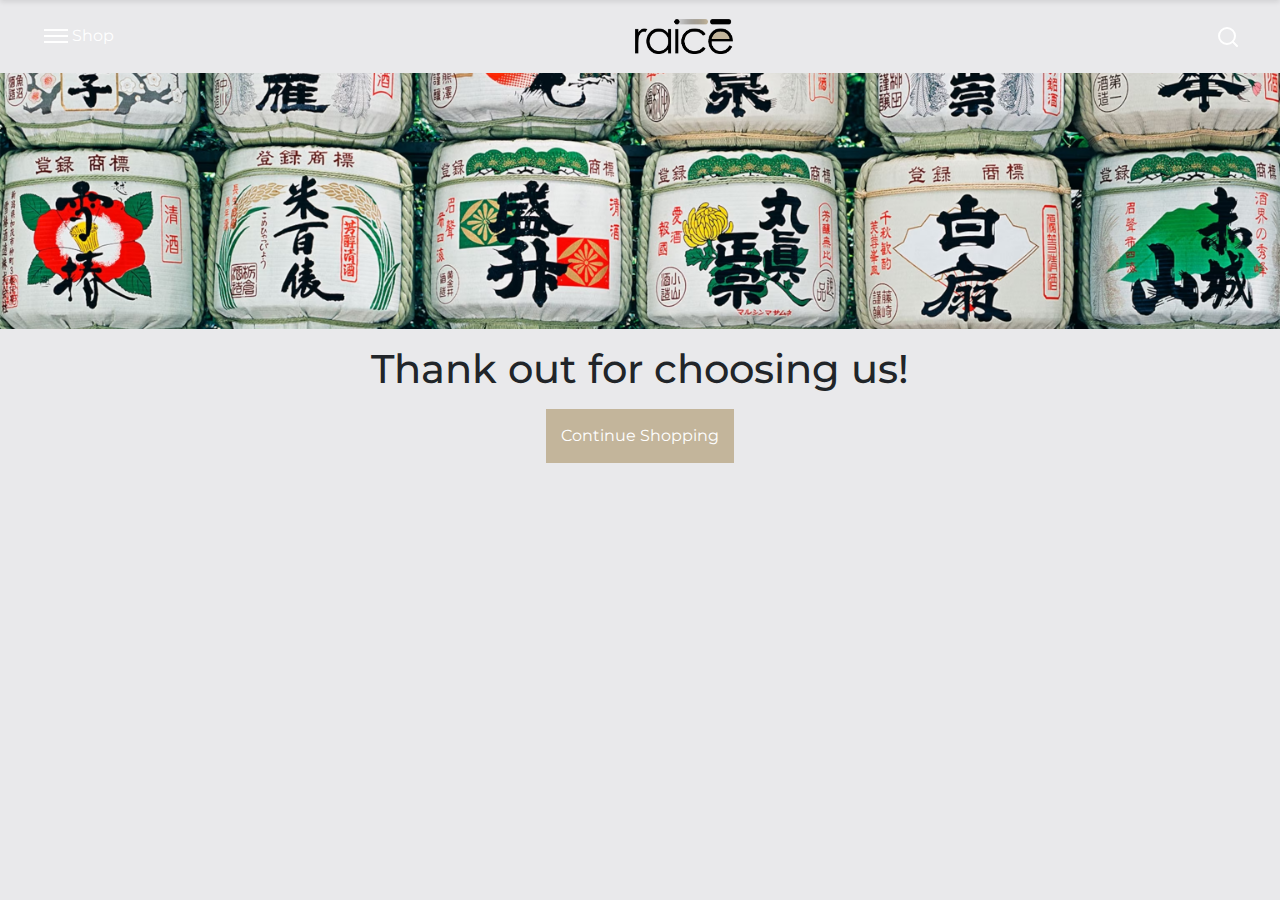
<file: themes/order-confirmation.html>
<!DOCTYPE html>
<html lang="en">

<head>
    <meta charset="utf-8">
    <meta name="viewport" content="width=device-width, initial-scale=1">
    <link rel="icon" href="../uploads/images/favicon.png" type="image/png">
    <title>Checkout | RaicéNote Shop</title>
    <link href="https://cdn.jsdelivr.net/npm/bootstrap@5.3.3/dist/css/bootstrap.min.css" rel="stylesheet"
        integrity="sha384-QWTKZyjpPEjISv5WaRU9OFeRpok6YctnYmDr5pNlyT2bRjXh0JMhjY6hW+ALEwIH" crossorigin="anonymous">

    <link href="https://cdn.jsdelivr.net/npm/bootstrap-icons/font/bootstrap-icons.css" rel="stylesheet">

    <link href="https://fonts.googleapis.com/css2?family=Montserrat:wght@400;600&display=swap" rel="stylesheet">
    <!-- jQuery from Google CDN -->
    <script src="https://ajax.googleapis.com/ajax/libs/jquery/3.6.0/jquery.min.js"></script>
    <link href="css/style.css" rel="stylesheet">
    <style>
        .continue-btn {
            display: inline-block;
            padding: 15px;
            border: none;
            text-align: center;

        }

        .continue-btn a {
            color: #fff;
            /* Ensure the link text is white */
            text-decoration: none;
            /* Remove underline */
        }

        .continue-btn a:hover {
            text-decoration: none;
            /* Keep underline removed on hover */
        }
    </style>
</head>

<body>
    <header class="header" id="header">
        <button class="menu-toggle">
            <span class="burger">
                <span class="burger-line"></span>
            </span>
            <span class="toggle-text">Shop</span>
        </button>

        <div class="logo"><a href="index.html"><img src="../uploads/images/Asset 4-8.png"></a></div>

        <div class="header-right" style="display: flex;">
            <div class="search-container">
                <button class="search-toggle">
                    <svg width="24" height="24" viewBox="0 0 24 24" fill="none" stroke="currentColor" stroke-width="2"
                        stroke-linecap="round" stroke-linejoin="round">
                        <circle cx="11" cy="11" r="8"></circle>
                        <line x1="21" y1="21" x2="16.65" y2="16.65"></line>
                    </svg>
                </button>
            </div>

            <!-- Shopping Cart Section -->
            <div class="cart-container" style="display: none;">
                <a class="cart-table">
                    <svg width="24" height="24" viewBox="0 0 24 24" fill="none" stroke="currentColor" stroke-width="2"
                        stroke-linecap="round" stroke-linejoin="round">
                        <circle cx="9" cy="21" r="1"></circle>
                        <circle cx="20" cy="21" r="1"></circle>
                        <path d="M1 1h4l2 11h13l3-8H6"></path>
                    </svg>
                    <span class="cart-count">0</span>
                </a>
            </div>
        </div>
    </header>


    <div class="search-input-container">
        <input type="text" class="search-input" placeholder="Search...">
        <button class="search-close">
            <svg width="24" height="24" viewBox="0 0 24 24" fill="none" stroke="currentColor" stroke-width="2"
                stroke-linecap="round" stroke-linejoin="round">
                <line x1="18" y1="6" x2="6" y2="18"></line>
                <line x1="6" y1="6" x2="18" y2="18"></line>
            </svg>
        </button>
    </div>

    <nav class="nav-menu">
        <ul>
            <li><a href="index.html">Home</a></li>
            <li><a href="event.html">Events</a></li>
            <li><a href="shop_main.html">Shop</a></li>
            <li><a href="#contact">Contact</a></li>
            <li>
                <div class="auth-buttons">
                    <!-- This div's content will be updated by JavaScript -->
                </div>
            </li>
        </ul>
    </nav>
    <div class="landscape-media">
        <img alt="RaicéNote Commercial" data-testid="prism-image" draggable="false" fetchpriority="high" loading="eager"
            src="/uploads/images/Sakelabels.avif"
            style="object-position:center center;width: 100%; height: 20vw; object-fit: cover;" />
    </div>



    <div class="container">
        <h1 class="text-center m-3">Thank out for choosing us!</h1>
        <div class="continue-btn-container text-center">
            <button class="btn-primary continue-btn"><a href="shop_main.html">Continue Shopping</a></button>
        </div>
    </div>

    </div>
    <script src="js/styling.js"></script>
    <script src="js/auth.js"></script>
</body>

</html>
</file>
<file: themes/css/style.css>
* {
    margin: 0;
    padding: 0;
    box-sizing: border-box;
}

body {
    font-family: 'Montserrat', sans-serif;
    background-color: #E9E9EB;
}

a {
    text-decoration: none;
}

.footer-list {
    margin-left: 10px;
}

.footer-list a {
    font-size: smaller;
}

.footer-list a:hover {
    text-decoration: underline;

}

.footer-link {
    color: inherit;
    /* Default color, you can set to any color you like */
    text-decoration: none;
    transition: color 0.3s ease;
    /* Smooth transition on color change */
}

.footer-link:hover {
    color: grey;
    /* Change to grey on hover */
}

.custom-input {
    background-color: black;
    color: white;
    border: none;
    border-bottom: 1px solid #ccc;
    /* Optional: Adds a subtle border around the input */
}

/* Ensures the background stays black even on focus */
.custom-input:focus {
    background-color: black;
    color: white;
    border-bottom: 1px solid #ccc;
    /* Optional: You can keep the same border or change it */
    outline: none;
    /* Removes the default focus outline */
}

.custom-button {
    background-color: white;
    color: black;
    border: 1px solid black;
}

.custom-button:hover {
    background-color: #b8b8b8;
    color: black;
}

.custom-input::placeholder {
    color: white;
    /* White placeholder text */
}

.header {
    display: flex;
    justify-content: space-between;
    align-items: center;
    padding: 1rem 2rem;
    background-color: #ffffff00;
    color: white;
    position: sticky;
    top: 0;
    z-index: 500;
}
.header-right { display: flex; align-items: center; } 
.search-container { margin-right: 0; } 
.cart-container { margin-left: 0;}
.cart-table {color: #A09380;}

.logo img {
    max-width: 11vh;

}


.menu-toggle {
    display: flex;
    align-items: center;
    gap: 1rem;
    /* Increased space between icon and text */
    background: none;
    border: none;
    cursor: pointer;
    font-size: 1rem;
    z-index: 150;
    color: #ffffff;
    min-width: 10vw;
}

.burger {
    width: 24px;
    height: 24px;
    position: relative;
    transition: transform 0.3s;
}

.burger::before,
.burger::after,
.burger-line {
    content: '';
    position: absolute;
    width: 100%;
    height: 2px;
    background-color: #ffffff;
    transition: all 0.3s;
}

.burger::before {
    top: 5px;
}

.burger-line {
    top: 50%;
    transform: translateY(-50%);
}

.burger::after {
    bottom: 5px;
}

.menu-toggle.active .burger::before {
    transform: translateY(7px) rotate(45deg);
}

.menu-toggle.active .burger-line {
    opacity: 0;
}

.menu-toggle.active .burger::after {
    transform: translateY(-7px) rotate(-45deg);
}

.search-container {
    position: relative;
    z-index: 200;
}

.search-toggle {
    background: none;
    border: none;
    cursor: pointer;
    padding: 0.5rem;
    color: #ffffff;
}

.search-input-container {
    position: fixed;
    top: 0;
    left: 0;
    width: 100%;
    background: white;
    padding: 1rem;
    box-shadow: 0 2px 5px rgba(0, 0, 0, 0.1);
    transform: translateY(-100%);
    transition: transform 0.3s ease;
    z-index: 1000;
    display: flex;
    gap: 1rem;
}

.search-input-container.active {
    transform: translateY(0);
}

.search-input {
    flex: 1;
    padding: 0.5rem;
    border: 1px solid #ddd;
    border-radius: 4px;
    font-size: 1rem;
}

.search-close {
    background: none;
    border: none;
    cursor: pointer;
    padding: 0.5rem;
}

.nav-menu {
    position: fixed;
    left: -100%;
    top: 0;
    width: 400px;
    height: 100vh;
    background-color: #000;
    color: white;
    padding: 2rem;
    transition: left 0.3s;
    z-index: 100;
}

.nav-menu ul {
    list-style: none;
    margin-top: 5rem;
}

.nav-menu li {
    margin-bottom: 1rem;
}

.nav-menu a {
    position: relative;
    text-decoration: none;
    color: #ffffff;
    font-size: 2rem;
    transition: color 0.3s ease;
}

.nav-menu a::after {
    content: '';
    position: absolute;
    left: 0;
    bottom: -2px;
    /* Position the underline slightly below the text */
    width: 100%;
    height: 2px;
    background-color: #ffffff;
    transform: scaleX(0);
    transform-origin: left;
    transition: transform 0.3s ease;
}

.nav-menu a:hover {
    color: #cccccc;
    /* Optional: Slightly change the link color on hover */
}

.nav-menu a:hover::after {
    transform: scaleX(1);
    /* Expands the underline to full width */
}

.btn {
    border-radius: 0;
}

.btn-primary {
    background-color: #C3B59B;
    border-color: #C3B59B;
    border-radius: 0 !important;
}

/* Change hover color */
.btn-primary:hover,
.btn-primary:active {
    background-color: #A09380 !important;
    border-color: #A09380;
}

.btn-outline-primary {
    border-color: #C3B59B;
    color: #A09380;
    border-radius: 0 !important;
}

/* Change hover color */
.btn-outline-primary:hover,
.btn-outline-primary:active {
    background-color: #A09380 !important;
    border-color: #A09380;
}

.accordion-button {
    background-color: white; /* Beige background */
    color: #A09380; /* White text */
    border: 2px solid #A09380; /* Black border */
    border-radius: 5px; /* Slightly rounded corners */
    font-weight: bold; /* Bold text */
    box-shadow: none; /* Remove default shadow */
    transition: background-color 0.3s ease, color 0.3s ease; /* Smooth hover/active effects */
}

/* Hover state */
.accordion-button:hover {
    background-color: #A09380; /* Black background on hover */
    color: black; /* Beige text */
    border-color: #A09380; /* Beige border */
}

/* Expanded (not collapsed) state */
.accordion-button:not(.collapsed) {
    background-color: #A09380; /* Black background when expanded */
    color: white; /* Beige text when expanded */
    border-color: #A09380; /* Beige border */
}

/* Focused state */
.accordion-button:focus {
    outline: none; /* Remove default focus outline */
    box-shadow: 0 0 5px rgba(160, 147, 128, 0.8); /* Subtle beige glow */
}



.text-primary {
    color: #A09380 !important;
}


@media (max-width: 768px) {
    .nav-menu {
        width: 100%;
        position: absolute;
        padding-top: 7rem;
    }

    .nav-menu ul {
        margin-top: 0;
    }

    .nav-menu li {
        margin-bottom: 2rem;
    }

    .nav-menu a {
        font-size: 2.3rem;
    }

    .toggle-text {
        display: none;
    }

    .no-scroll {
        overflow: hidden;
        position: fixed;
        /* This prevents iOS Safari bounce effect */
        width: 100%;
        height: 100%;
    }
    .cart-sidebar.open{
        width: 100vw; position: fixed; top: 0; right: 0; height: 100vh;
    }
}

.nav-menu.active {
    left: 0;
}

.link {
    height: 30px;
    align-items: center;
    color: #000;
    text-decoration: none;
    display: flex;
    margin-top: 2rem;
}

/* Hide extra text */
.mask {
    position: relative;
    padding: 0;
    height: 20px;

    /*  Remove overflow to see how it works　:) */
    overflow: hidden;
}

.link-container {
    transition: transform 0.4s ease;
}

.title {
    display: block;

    /*  Set same font-size and line height  */
    font-size: 20px;
    line-height: 20px;

    transition: transform 0.4s ease;
}

.link-title1 {
    transform-origin: right center;
}

.link-title2 {
    transform-origin: left center;
    transform: rotate(20deg);
}

.link-icon {
    position: relative;
    width: 35px;
    height: 35px;
    background: #f8f8ff;
    border-radius: 50%;
    display: flex;
    justify-content: center;
    align-items: center;
    margin-left: 10px;

    /*  Remove overflow to see how it works　:) */
    overflow: hidden;
}

.icon {
    display: block;
    position: absolute;
    transition: transform 0.4s ease;
}

.icon:nth-child(2) {
    transform: translate(-40px);
}

/* Hover Action*/

/* Move up two texts (20px = font-size) */
.link:hover .link-container {
    transform: translateY(-20px);
}

/* Rotate texts a little bit */
.link:hover .link-title1 {
    transform: rotate(20deg);
}

.link:hover .link-title2 {
    transform: rotate(0);
}

/* Move arrows to right */
.link:hover .icon:first-child {
    transform: translate(40px);
}

.link:hover .icon:nth-child(2) {
    transform: translate(0px);
}

.list-unstyled {
    font-size: larger;
    gap: 1rem;
}

.blog-post {
    margin-top: 10vh;
    margin-bottom: 10vh;
}

.text-primary {
    color: #424206;
}

/* Dark background class */
.navbar-dark {
    background-color: rgba(0, 0, 0, 0.886);
    /* Dark background with some transparency */
    transition: background-color 0.5s ease-in-out;
    margin-top: 2px;
}

.square-image {
    width: 100%;
    aspect-ratio: 1 / 1;
    /* Ensures the image maintains a 1:1 aspect ratio */
    object-fit: cover;
    /* Ensures the image covers the area without distortion */
}

.eyebrow {
    display: flex;
    flex-direction: column;
    align-items: center;
    margin: 50px 0 2em;
}

.eyebrow-text {
    font-size: 10px;
    /* Small text size */
    color: black;
    /* Text color */
    text-transform: uppercase;
    letter-spacing: 1px;
    /* Adds some spacing for style */
    margin: 0 0 5px 0;
    /* Space between text and line */
}

.line {
    width: 100%;
    height: 2px;
    /* Thickness of the line */
    background-color: #333;
    /* Line color */
}

.cart-sidebar {
    position: fixed;
    top: 0;
    right: -400px;
    width: 400px;
    height: 100%;
    background-color: white;
    box-shadow: -2px 0 5px rgba(0,0,0,0.1);
    transition: right 0.3s ease-in-out;
    z-index: 1000;
    padding: 20px;
    display: flex;
    flex-direction: column;
}

.cart-sidebar.open {
    right: 0;
}

.cart-header {
    display: flex;
    justify-content: space-between;
    align-items: center;
    border-bottom: 1px solid #eee;
    padding-bottom: 10px;
}

.close-cart {
    background: none;
    border: none;
    font-size: 2rem;
    cursor: pointer;
}

.cart-items {
    flex-grow: 1;
    overflow-y: auto;
}

.cart-summary {
    border-top: 1px solid #eee;
    padding-top: 10px;
}
.total {
    display: flex;
    justify-content: space-between;
    align-items: center;
    padding: 10px;
    border-top: 1px solid #ddd;
    margin-top: 10px;
}

.total span {
    font-weight: bold;
    font-size: larger;
}

/* Cart item styles */
.cart-item {
    display: flex;
    align-items: center;
    margin-bottom: 10px;
    border-bottom: 1px solid #ddd;
    padding-bottom: 10px;
}

.cart-item-image {
    width: 20%;
    height: 40%;
    object-fit: cover;
    margin-right: 10px;
}

.cart-item-name {
    flex: 1;
    font-weight: bold;
}

.cart-item-price {
    margin-left: 10px;
    font-weight: bold;
}

.cart-item-controls {
    display: flex;
    align-items: center;
    margin-left: 10px;
}

.cart-item-quantity {
    margin: 0 5px;
    font-weight: bold;
}

.increase-quantity,
.decrease-quantity {
    background-color: #A09380;
    color: white;
    border: none;
    padding: 5px 10px;
    cursor: pointer;
    font-size: 16px;
}

.increase-quantity:hover,
.decrease-quantity:hover {
    background-color: #424206;
}

.remove-from-cart {
    background-color: transparent;
    border: none;
    color: #424206;
    font-size: 20px;
    cursor: pointer;
    margin-left: 10px;
}

.remove-from-cart:hover {
    color: black;
}

.checkout-btn {
    width: 100%;
    border-radius: 0;
    height: 5em;
}
</file>
